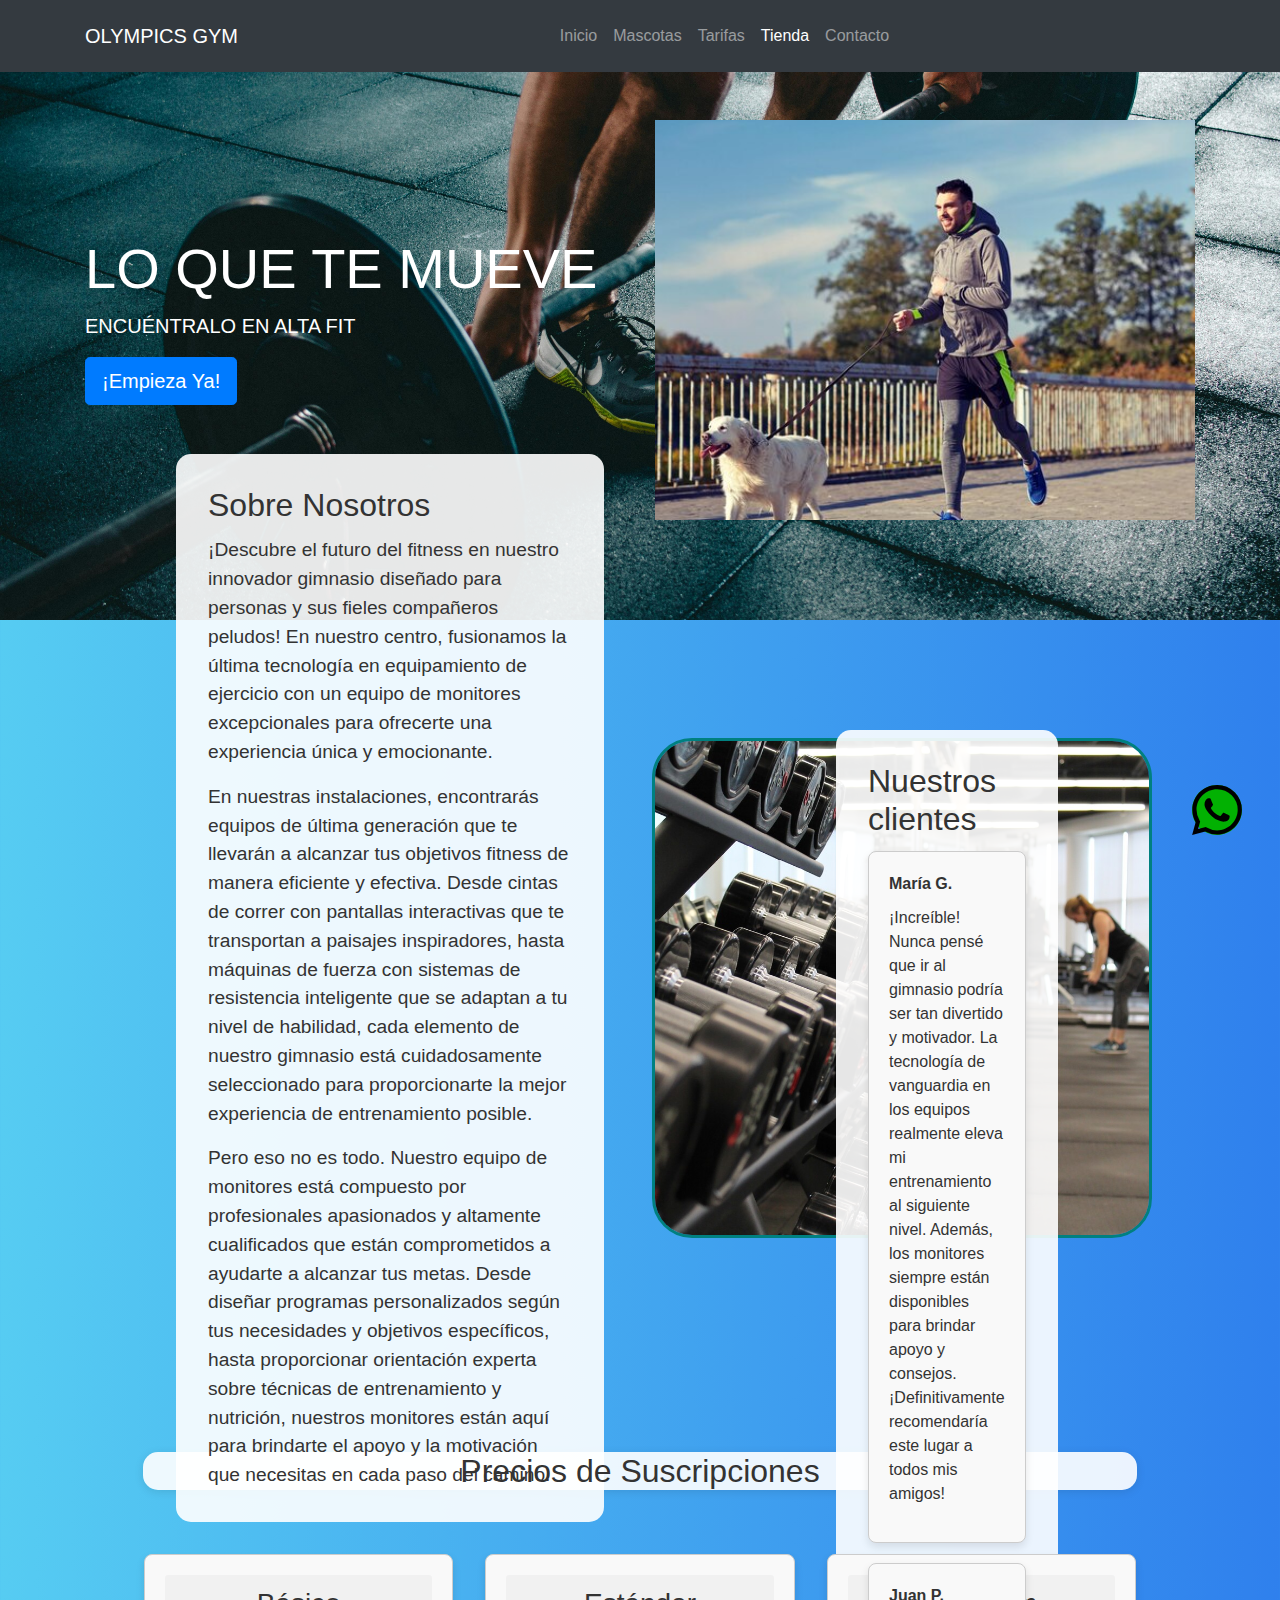
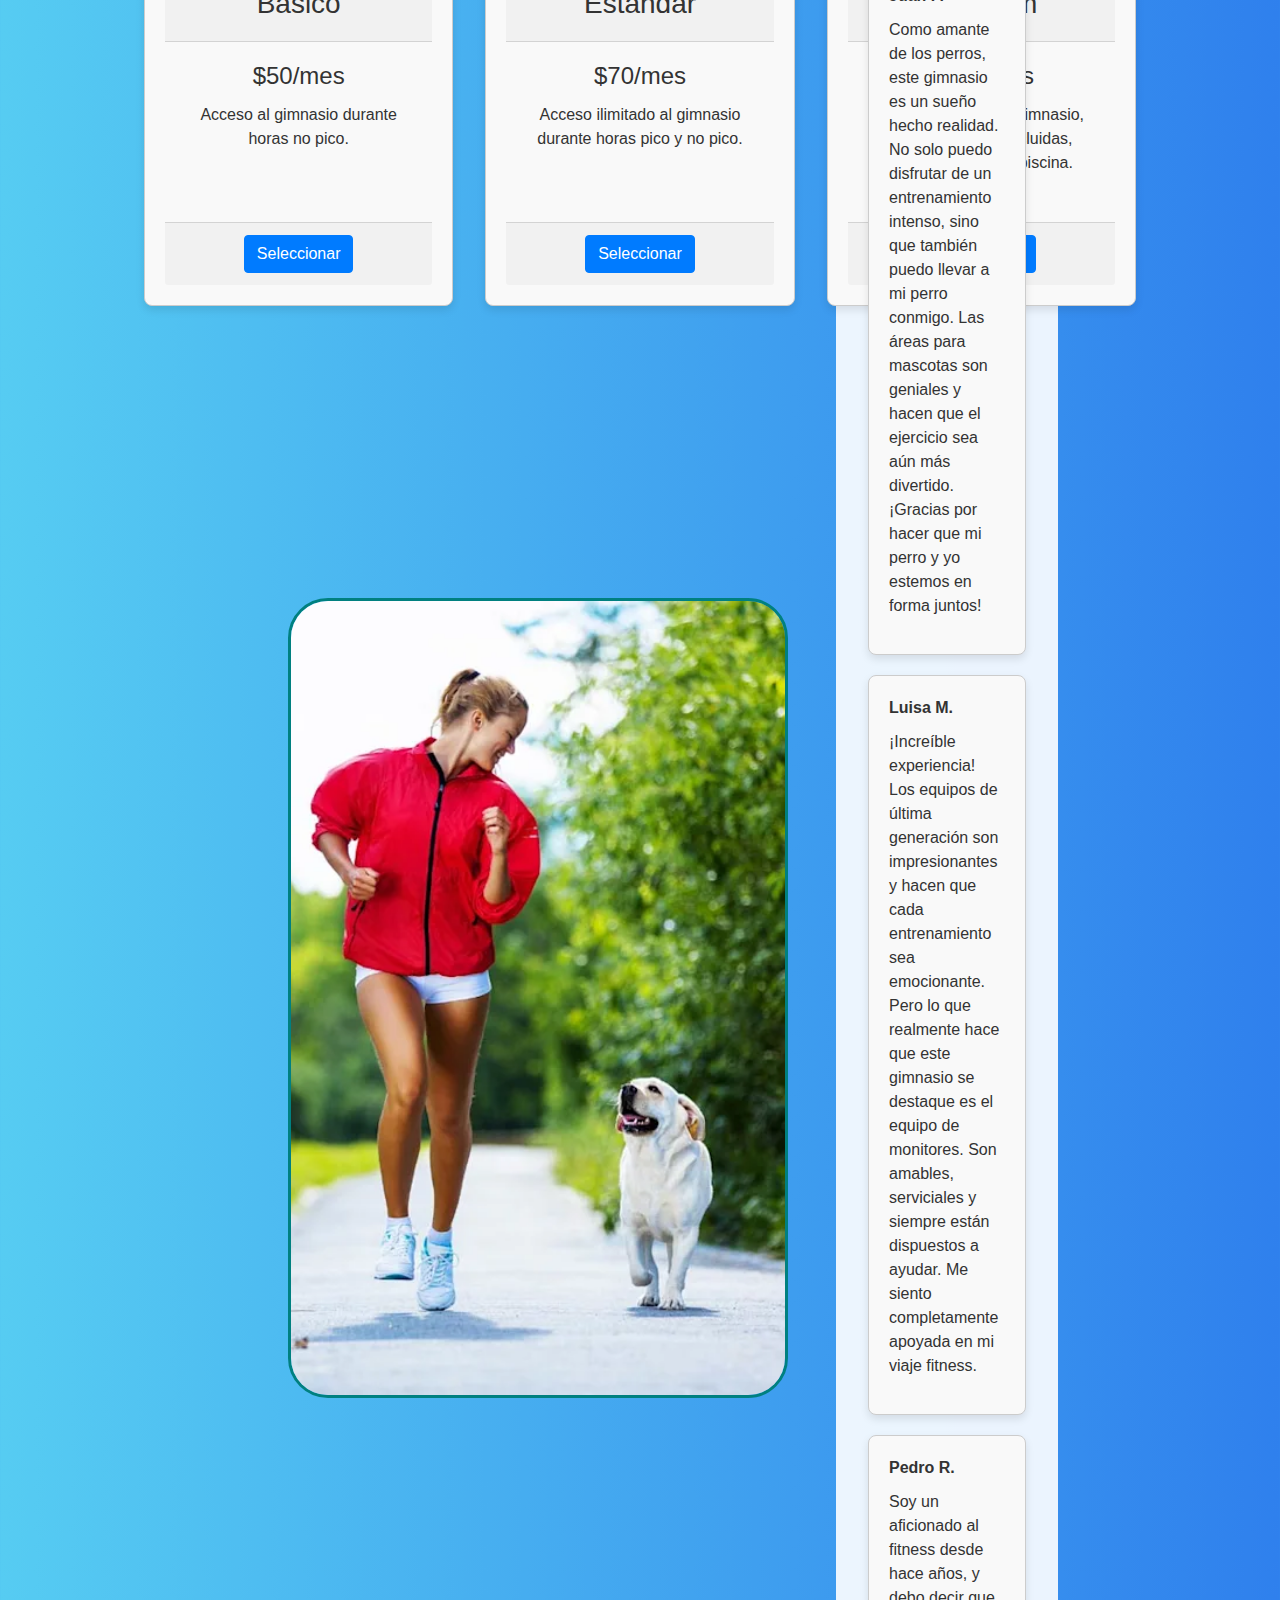
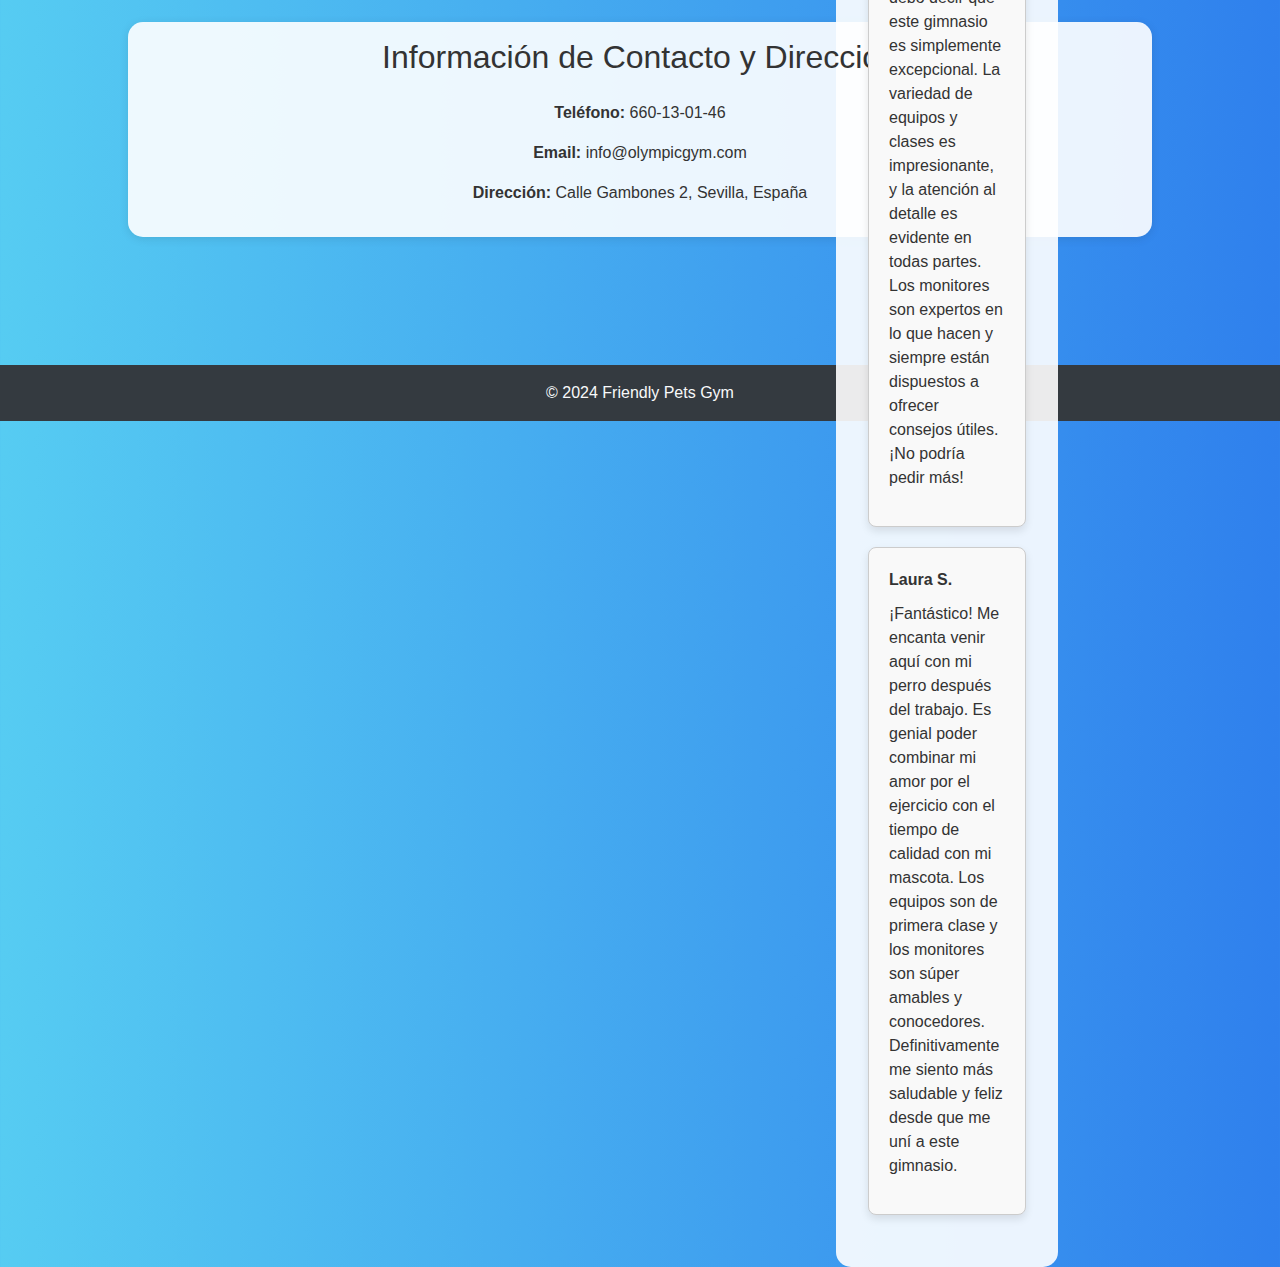
<file: Gym/index.html>
<!DOCTYPE html>
<html lang="es">

<head>
  <meta charset="UTF-8">
  <meta name="viewport" content="width=device-width, initial-scale=1.0">
  <title>Gimnasio Friendly Pets</title>
  <link rel="stylesheet" href="https://stackpath.bootstrapcdn.com/bootstrap/4.5.2/css/bootstrap.min.css">
  <link rel="stylesheet" href="./scss/style.css">
  <script src="https://code.jquery.com/jquery-3.5.1.slim.min.js"></script>
  <script src="https://cdn.jsdelivr.net/npm/@popperjs/core@2.4.3/dist/umd/popper.min.js"></script>
  <script src="https://stackpath.bootstrapcdn.com/bootstrap/4.5.2/js/bootstrap.min.js"></script>
  <link rel="shortcut icon" href="imagenes/favicon.ico" type="image/x-icon">

  <style>
    .card {
      border: 1px solid #ccc;
      border-radius: 8px;
      padding: 20px;
      margin-bottom: 20px;
      box-shadow: 0 4px 8px rgba(0, 0, 0, 0.1);
      background-color: #f9f9f9;
    }
    .name {
      font-weight: bold;
      margin-bottom: 10px;
    }
  </style>

</head>

<body>
  <nav class="navbar navbar-expand-lg navbar-dark bg-dark fixed-top custom-navbar">
    <div class="container">
      <a class="navbar-brand" href="index.html">OLYMPICS GYM</a>
      <button class="navbar-toggler" type="button" data-toggle="collapse" data-target="#navbarNav"
        aria-controls="navbarNav" aria-expanded="false" aria-label="Toggle navigation">
        <span class="navbar-toggler-icon"></span>
      </button>
      <div class="collapse navbar-collapse justify-content-center" id="navbarNav">
        <ul class="navbar-nav">
          <li class="nav-item ">
              <a class="nav-link" href="index.html">Inicio</a>
          </li>
          <li class="nav-item">
              <a class="nav-link" href="#">Mascotas</a>
          </li>
          <li class="nav-item">
              <a class="nav-link" href="tarifas.html">Tarifas</a>
          </li>
          <li class="nav-item active">
              <a class="nav-link" href="tienda.html">Tienda</a>
          </li>
          <li class="nav-item">
              <a class="nav-link" href="contacto.html">Contacto</a>
          </li>
      </ul>
      </div>
    </div>
  </nav>

  <header class="hero-section">
    <div class="container">
      <div class="row align-items-center">
        <div class="col-lg-6 text-center text-lg-left">
          <h1 class="display-4">LO QUE TE MUEVE</h1>
          <p class="lead">ENCUÉNTRALO EN ALTA FIT</p>
          <a href="tarifas-form.html" class="btn btn-primary btn-lg">¡Empieza Ya!</a>
        </div>
        <div class="col-lg-6 d-none d-lg-block">
          <div id="heroCarousel" class="carousel slide" data-ride="carousel">
            <div class="carousel-inner">
              <div class="carousel-item active">
                <img src="imagenes/foto1.jpg" alt="Foto 1">
              </div>
              <div class="carousel-item">
                <img src="imagenes/foto3.png" alt="Foto 2">
              </div>
              <div class="carousel-item">
                <img src="imagenes/foto2.png" alt="Foto 3">
              </div>
            </div>
          </div>
        </div>
      </div>
    </div>
  </header>

  <main>
    <div class="sticky-circle">
      <a href="contacto.html">
        <svg role="img" viewBox="0 0 24 24" xmlns="http://www.w3.org/2000/svg">
          <title>WhatsApp</title>
          <path
            d="M17.472 14.382c-.297-.149-1.758-.867-2.03-.967-.273-.099-.471-.148-.67.15-.197.297-.767.966-.94 1.164-.173.199-.347.223-.644.075-.297-.15-1.255-.463-2.39-1.475-.883-.788-1.48-1.761-1.653-2.059-.173-.297-.018-.458.13-.606.134-.133.298-.347.446-.52.149-.174.198-.298.298-.497.099-.198.05-.371-.025-.52-.075-.149-.669-1.612-.916-2.207-.242-.579-.487-.5-.669-.51-.173-.008-.371-.01-.57-.01-.198 0-.52.074-.792.372-.272.297-1.04 1.016-1.04 2.479 0 1.462 1.065 2.875 1.213 3.074.149.198 2.096 3.2 5.077 4.487.709.306 1.262.489 1.694.625.712.227 1.36.195 1.871.118.571-.085 1.758-.719 2.006-1.413.248-.694.248-1.289.173-1.413-.074-.124-.272-.198-.57-.347m-5.421 7.403h-.004a9.87 9.87 0 01-5.031-1.378l-.361-.214-3.741.982.998-3.648-.235-.374a9.86 9.86 0 01-1.51-5.26c.001-5.45 4.436-9.884 9.888-9.884 2.64 0 5.122 1.03 6.988 2.898a9.825 9.825 0 012.893 6.994c-.003 5.45-4.437 9.884-9.885 9.884m8.413-18.297A11.815 11.815 0 0012.05 0C5.495 0 .16 5.335.157 11.892c0 2.096.547 4.142 1.588 5.945L.057 24l6.305-1.654a11.882 11.882 0 005.683 1.448h.005c6.554 0 11.89-5.335 11.893-11.893a11.821 11.821 0 00-3.48-8.413Z" />
        </svg>
      </a>
    </div>

    <section>
      <div id="contenedor">
        <div class="texto">
          <h4 class="card-title title-size">Sobre Nosotros</h4>
          <p class="card-text card-text-font">
            ¡Descubre el futuro del fitness en nuestro innovador gimnasio diseñado para personas y sus fieles compañeros peludos! En nuestro centro, fusionamos la última tecnología en equipamiento de ejercicio con un equipo de monitores excepcionales para ofrecerte una experiencia única y emocionante.
          </p>
          <p class="card-text card-text-font">
            En nuestras instalaciones, encontrarás equipos de última generación que te llevarán a alcanzar tus objetivos fitness de manera eficiente y efectiva. Desde cintas de correr con pantallas interactivas que te transportan a paisajes inspiradores, hasta máquinas de fuerza con sistemas de resistencia inteligente que se adaptan a tu nivel de habilidad, cada elemento de nuestro gimnasio está cuidadosamente seleccionado para proporcionarte la mejor experiencia de entrenamiento posible.
          </p>
          <p class="card-text card-text-font">
            Pero eso no es todo. Nuestro equipo de monitores está compuesto por profesionales apasionados y altamente cualificados que están comprometidos a ayudarte a alcanzar tus metas. Desde diseñar programas personalizados según tus necesidades y objetivos específicos, hasta proporcionar orientación experta sobre técnicas de entrenamiento y nutrición, nuestros monitores están aquí para brindarte el apoyo y la motivación que necesitas en cada paso del camino.
          </p>
        </div>
        <div class="imagen">
          <img class="img1" src="imagenes/foto100.png" alt="">
        </div>
      </div>
    </section>
    
    <section>
      <div class="container mt-5">
        <h2 class="text-center mb-5 contact-form-container">Precios de Suscripciones</h2>
        <div class="row">

          <div class="col-md-4 p-3">
            <div class="card subscription-card text-center tamaño">
              <div class="card-header">
                <h3>Básico</h3>
              </div>
              <div class="card-body">
                <h4 class="card-title">$50/mes</h4>
                <p class="card-text">Acceso al gimnasio durante horas no pico.</p>
              </div>
              <div class="card-footer">
                <a href="tarifas.html" class="btn btn-primary">Seleccionar</a>
              </div>
            </div>
          </div>

          <div class="col-md-4 p-3">
            <div class="card subscription-card text-center tamaño">
              <div class="card-header">
                <h3>Estándar</h3>
              </div>
              <div class="card-body">
                <h4 class="card-title">$70/mes</h4>
                <p class="card-text">Acceso ilimitado al gimnasio durante horas pico y no pico.</p>
              </div>
              <div class="card-footer">
                <a href="tarifas.html" class="btn btn-primary">Seleccionar</a>
              </div>
            </div>
          </div>

          <div class="col-md-4 p-3">
            <div class="card subscription-card text-center tamaño">
              <div class="card-header">
                <h3>Premium</h3>
              </div>
              <div class="card-body">
                <h4 class="card-title">$100/mes</h4>
                <p class="card-text">Acceso ilimitado al gimnasio, clases grupales incluidas, acceso a sauna y piscina.
                </p>
              </div>
              <div class="card-footer">
                <a href="tarifas.html" class="btn btn-primary">Seleccionar</a>
              </div>
            </div>
          </div>
        </div>
      </div>
    </section>

    <section class="padding-top-bot">
      <div id="contenedor">
        <div class="imagen">
          <img class="img" src="imagenes/adobe-chica-perro-m.png" alt="">
        </div>
        <div class="texto">
          <h4 class="card-title title-size">Nuestros clientes</h4>
          <div class="card">
            <p class="name">María G.</p>
            <p>¡Increíble! Nunca pensé que ir al gimnasio podría ser tan divertido y motivador. La tecnología de vanguardia en los equipos realmente eleva mi entrenamiento al siguiente nivel. Además, los monitores siempre están disponibles para brindar apoyo y consejos. ¡Definitivamente recomendaría este lugar a todos mis amigos!</p>
          </div>
          
          <div class="card">
            <p class="name">Juan P.</p>
            <p>Como amante de los perros, este gimnasio es un sueño hecho realidad. No solo puedo disfrutar de un entrenamiento intenso, sino que también puedo llevar a mi perro conmigo. Las áreas para mascotas son geniales y hacen que el ejercicio sea aún más divertido. ¡Gracias por hacer que mi perro y yo estemos en forma juntos!</p>
          </div>
          
          <div class="card">
            <p class="name">Luisa M.</p>
            <p>¡Increíble experiencia! Los equipos de última generación son impresionantes y hacen que cada entrenamiento sea emocionante. Pero lo que realmente hace que este gimnasio se destaque es el equipo de monitores. Son amables, serviciales y siempre están dispuestos a ayudar. Me siento completamente apoyada en mi viaje fitness.</p>
          </div>
          
          <div class="card">
            <p class="name">Pedro R.</p>
            <p>Soy un aficionado al fitness desde hace años, y debo decir que este gimnasio es simplemente excepcional. La variedad de equipos y clases es impresionante, y la atención al detalle es evidente en todas partes. Los monitores son expertos en lo que hacen y siempre están dispuestos a ofrecer consejos útiles. ¡No podría pedir más!</p>
          </div>
          
          <div class="card">
            <p class="name">Laura S.</p>
            <p>¡Fantástico! Me encanta venir aquí con mi perro después del trabajo. Es genial poder combinar mi amor por el ejercicio con el tiempo de calidad con mi mascota. Los equipos son de primera clase y los monitores son súper amables y conocedores. Definitivamente me siento más saludable y feliz desde que me uní a este gimnasio.</p>
          </div>
        </div>
      </div>
    </section>

    <section>
      <div class="contact-form-container p-3 padding-top">
        <h2 class="text-center mb-4">Información de Contacto y Dirección</h2>
        <p class="text-center"><strong>Teléfono:</strong> 660-13-01-46</p>
        <p class="text-center"><strong>Email:</strong> info@olympicgym.com</p>
        <p class="text-center"><strong>Dirección:</strong> Calle Gambones 2, Sevilla, España</p>
      </div>
    </section>
  </main>

  <footer class="bg-dark text-light text-center py-3">
    &copy; 2024 Friendly Pets Gym
  </footer>

  <script src="https://code.jquery.com/jquery-3.5.1.slim.min.js"></script>
  <script src="https://cdn.jsdelivr.net/npm/@popperjs/core@2.9.3/dist/umd/popper.min.js"></script>
  <script src="https://stackpath.bootstrapcdn.com/bootstrap/4.5.2/js/bootstrap.min.js"></script>
</body>

</html>
</file>
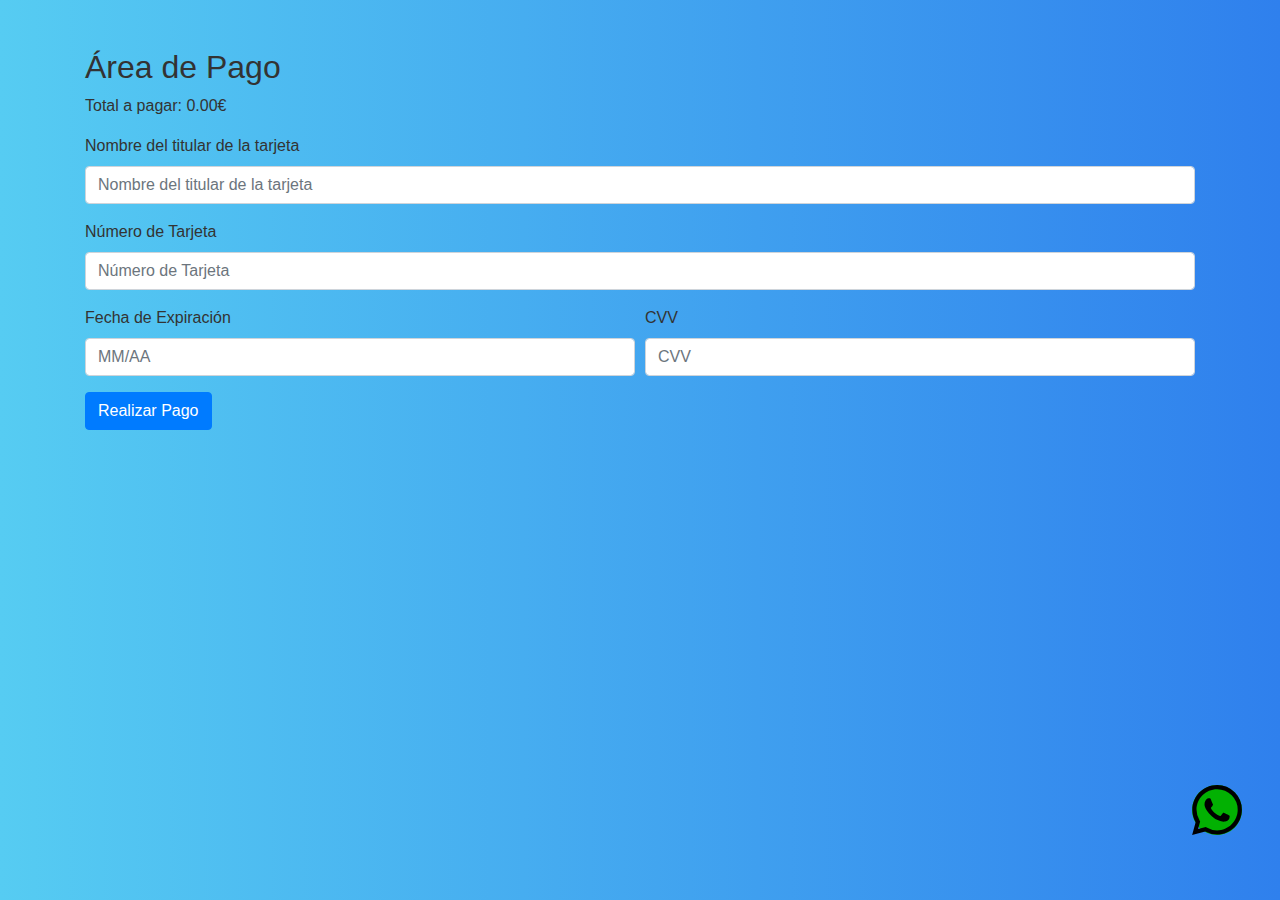
<file: Gym/areaPago.html>
<!DOCTYPE html>
<html lang="en">

<head>
    <meta charset="UTF-8">
    <meta name="viewport" content="width=device-width, initial-scale=1.0">
    <title>Área de Pago</title>
    <link rel="stylesheet" href="https://maxcdn.bootstrapcdn.com/bootstrap/4.5.2/css/bootstrap.min.css">
    <link rel="stylesheet" href="https://stackpath.bootstrapcdn.com/bootstrap/4.5.2/css/bootstrap.min.css">
  <link rel="stylesheet" href="./scss/style.css">
  <script src="https://code.jquery.com/jquery-3.5.1.slim.min.js"></script>
  <script src="https://cdn.jsdelivr.net/npm/@popperjs/core@2.4.3/dist/umd/popper.min.js"></script>
  <script src="https://stackpath.bootstrapcdn.com/bootstrap/4.5.2/js/bootstrap.min.js"></script>
  <link rel="shortcut icon" href="imagenes/favicon.ico" type="image/x-icon">
</head>

<body>

    <div class="sticky-circle">
        <a href="contacto.html">
          <svg role="img" viewBox="0 0 24 24" xmlns="http://www.w3.org/2000/svg">
            <title>WhatsApp</title>
            <path
              d="M17.472 14.382c-.297-.149-1.758-.867-2.03-.967-.273-.099-.471-.148-.67.15-.197.297-.767.966-.94 1.164-.173.199-.347.223-.644.075-.297-.15-1.255-.463-2.39-1.475-.883-.788-1.48-1.761-1.653-2.059-.173-.297-.018-.458.13-.606.134-.133.298-.347.446-.52.149-.174.198-.298.298-.497.099-.198.05-.371-.025-.52-.075-.149-.669-1.612-.916-2.207-.242-.579-.487-.5-.669-.51-.173-.008-.371-.01-.57-.01-.198 0-.52.074-.792.372-.272.297-1.04 1.016-1.04 2.479 0 1.462 1.065 2.875 1.213 3.074.149.198 2.096 3.2 5.077 4.487.709.306 1.262.489 1.694.625.712.227 1.36.195 1.871.118.571-.085 1.758-.719 2.006-1.413.248-.694.248-1.289.173-1.413-.074-.124-.272-.198-.57-.347m-5.421 7.403h-.004a9.87 9.87 0 01-5.031-1.378l-.361-.214-3.741.982.998-3.648-.235-.374a9.86 9.86 0 01-1.51-5.26c.001-5.45 4.436-9.884 9.888-9.884 2.64 0 5.122 1.03 6.988 2.898a9.825 9.825 0 012.893 6.994c-.003 5.45-4.437 9.884-9.885 9.884m8.413-18.297A11.815 11.815 0 0012.05 0C5.495 0 .16 5.335.157 11.892c0 2.096.547 4.142 1.588 5.945L.057 24l6.305-1.654a11.882 11.882 0 005.683 1.448h.005c6.554 0 11.89-5.335 11.893-11.893a11.821 11.821 0 00-3.48-8.413Z" />
          </svg>
        </a>
      </div>

    <!-- Contenido del Área de Pago -->
    <div class="container mt-5">
        <h2>Área de Pago</h2>
        <ul id="carrito-list" class="list-group">
            <!-- La lista de productos en el carrito se mostrará aquí -->
        </ul>
        <p>Total a pagar: <span id="total">0.00</span>€</p>
        <!-- Formulario de Pago -->
        <form>
            <div class="form-group">
                <label for="nombre">Nombre del titular de la tarjeta</label>
                <input type="text" class="form-control" id="nombre" placeholder="Nombre del titular de la tarjeta"
                    required>
            </div>

            <div class="form-group">
                <label for="tarjeta">Número de Tarjeta</label>
                <input type="text" class="form-control" id="tarjeta" placeholder="Número de Tarjeta" required>
            </div>

            <div class="form-row">
                <div class="form-group col-md-6">
                    <label for="expiracion">Fecha de Expiración</label>
                    <input type="text" class="form-control" id="expiracion" placeholder="MM/AA" required>
                </div>
                <div class="form-group col-md-6">
                    <label for="cvv">CVV</label>
                    <input type="text" class="form-control" id="cvv" placeholder="CVV" required>
                </div>
            </div>

            <button class="btn btn-primary" onclick="realizarPago()">Realizar Pago</button>
        </form>
    </div>

    <script>
        // Función para obtener el carrito del localStorage
        function obtenerCarritoLocalStorage() {
            return JSON.parse(localStorage.getItem('carrito')) || [];
        }

        // Función para mostrar el carrito en la página de pago
        function mostrarCarritoEnPago() {
            var carritoList = document.getElementById('carrito-list');
            var totalElement = document.getElementById('total');

            // Obtén el carrito del localStorage
            var carrito = obtenerCarritoLocalStorage();

            // Inicializa el total
            var total = 0;

            // Limpia la lista de productos en el carrito
            carritoList.innerHTML = '';

            // Muestra cada producto en el carrito
            carrito.forEach(function (item) {
                var listItem = document.createElement('li');
                listItem.className = 'list-group-item';
                listItem.textContent = item.producto + ' - ' + item.precio.toFixed(2) + '€';
                carritoList.appendChild(listItem);

                // Actualiza el total
                total += item.precio;
            });

            // Muestra el total en la página
            totalElement.textContent = total.toFixed(2);
        }

        // Esta función simularía la acción de realizar un pago
        function realizarPago() {
            alert('Pago realizado con éxito. Gracias por su compra.');
            localStorage.setItem('carrito', JSON.stringify([]));
            // Puedes agregar aquí la lógica necesaria para procesar el pago
            // y reiniciar el carrito, por ejemplo, redireccionando a la página de inicio.
        }

        // Llama a la función de mostrarCarritoEnPago al cargar la página para mostrar el carrito actual
        window.onload = function () {
            mostrarCarritoEnPago();
        };
    </script>
    <!-- Enlace a Bootstrap JS y Popper.js (necesarios para los componentes interactivos de Bootstrap) -->
    <script src="https://code.jquery.com/jquery-3.3.1.slim.min.js"></script>
    <script src="https://cdnjs.cloudflare.com/ajax/libs/popper.js/1.14.7/umd/popper.min.js"></script>
    <script src="https://stackpath.bootstrapcdn.com/bootstrap/4.3.1/js/bootstrap.min.js"></script>


</body>

</html>
</file>
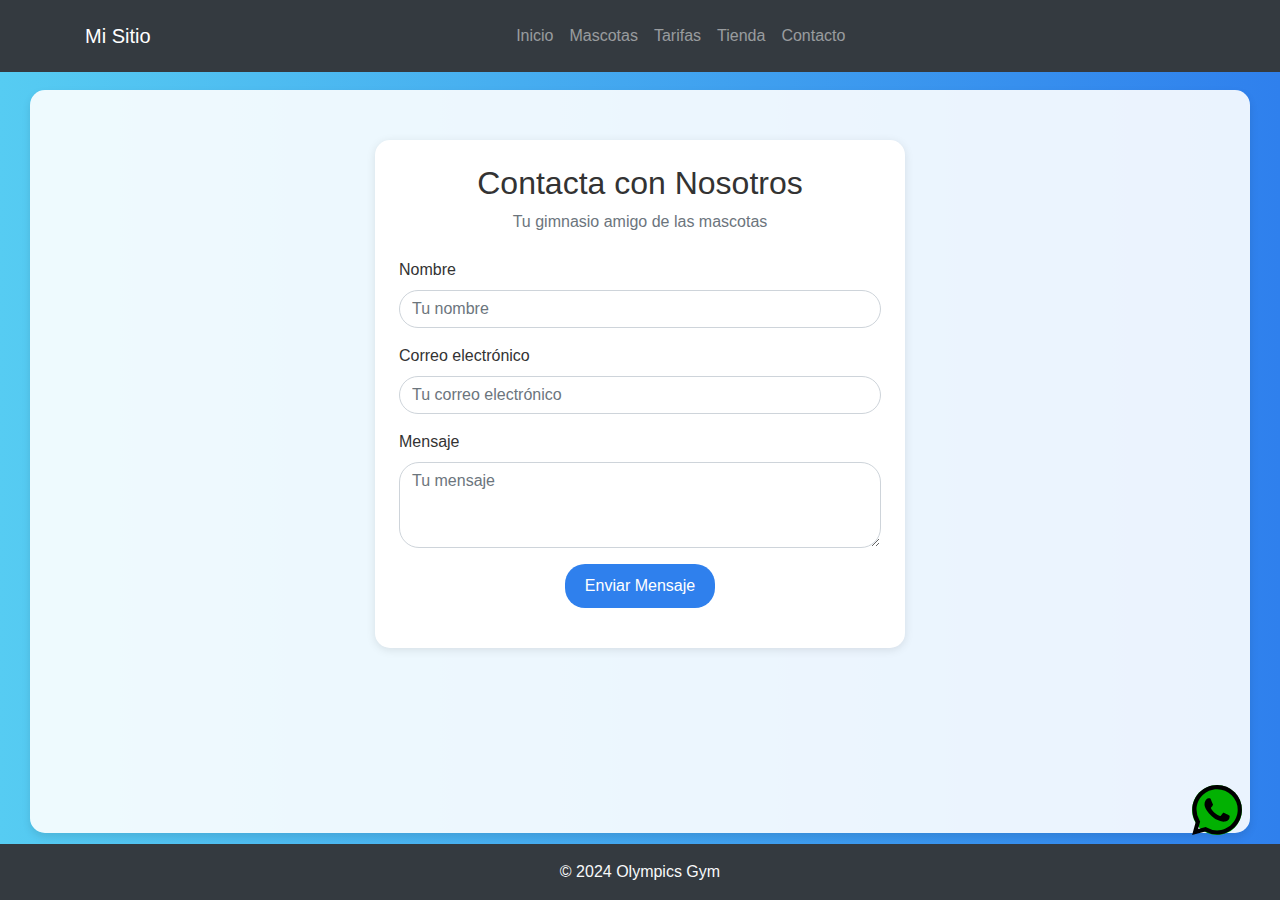
<file: Gym/contacto.html>
/CONTACTO
<!DOCTYPE html>
<html lang="es">

<head>
    <meta charset="UTF-8">
    <meta name="viewport" content="width=device-width, initial-scale=1.0">
    <title>Contacto - Gimnasio Pet Friendly</title>
    <link href="https://stackpath.bootstrapcdn.com/bootstrap/4.5.2/css/bootstrap.min.css" rel="stylesheet">
    <link href="https://cdnjs.cloudflare.com/ajax/libs/font-awesome/5.15.1/css/all.min.css" rel="stylesheet">
    <link rel="stylesheet" href="https://stackpath.bootstrapcdn.com/bootstrap/4.5.2/css/bootstrap.min.css">
    <link rel="stylesheet" href="./scss/style.css">
    <script src="https://code.jquery.com/jquery-3.5.1.slim.min.js"></script>
    <script src="https://cdn.jsdelivr.net/npm/@popperjs/core@2.4.3/dist/umd/popper.min.js"></script>
    <script src="https://stackpath.bootstrapcdn.com/bootstrap/4.5.2/js/bootstrap.min.js"></script>
    <link rel="shortcut icon" href="imagenes/favicon.ico" type="image/x-icon">    <style>
        /* Estilos adicionales aquí */
        body {
            background: linear-gradient(to right, #56CCF2, #2F80ED);
            color: #333;
            font-family: 'Arial', sans-serif;
            margin-top: 20px;
        }

        .contact-section {
            background-color: rgba(255, 255, 255, 0.9);
            border-radius: 15px;
            padding: 50px;
            /* Ajusta este valor según la altura de tu navbar */
            box-shadow: 0 4px 8px rgba(0, 0, 0, 0.1);
            margin-top: 46px;
            margin-bottom: 30px;
            margin-left: 30px;
            margin-right: 30px;
            height: 743px;
        }

        .contact-form-container {
            background: #fff;
            border-radius: 15px;
            box-shadow: 0 2px 10px rgba(0, 0, 0, 0.1);
        }

        h2 {
            color: #333;
        }

        .form-control {
            border-radius: 20px;
        }

        .btn-primary {
            border-radius: 20px;
            background-color: #2F80ED;
            border: none;
            padding: 10px 20px;
        }

        .btn-primary:hover {
            background-color: #56CCF2;
        }
    </style>
</head>

<body>

    <div class="sticky-circle">
        <a href="contacto.html">
          <svg role="img" viewBox="0 0 24 24" xmlns="http://www.w3.org/2000/svg">
            <title>WhatsApp</title>
            <path
              d="M17.472 14.382c-.297-.149-1.758-.867-2.03-.967-.273-.099-.471-.148-.67.15-.197.297-.767.966-.94 1.164-.173.199-.347.223-.644.075-.297-.15-1.255-.463-2.39-1.475-.883-.788-1.48-1.761-1.653-2.059-.173-.297-.018-.458.13-.606.134-.133.298-.347.446-.52.149-.174.198-.298.298-.497.099-.198.05-.371-.025-.52-.075-.149-.669-1.612-.916-2.207-.242-.579-.487-.5-.669-.51-.173-.008-.371-.01-.57-.01-.198 0-.52.074-.792.372-.272.297-1.04 1.016-1.04 2.479 0 1.462 1.065 2.875 1.213 3.074.149.198 2.096 3.2 5.077 4.487.709.306 1.262.489 1.694.625.712.227 1.36.195 1.871.118.571-.085 1.758-.719 2.006-1.413.248-.694.248-1.289.173-1.413-.074-.124-.272-.198-.57-.347m-5.421 7.403h-.004a9.87 9.87 0 01-5.031-1.378l-.361-.214-3.741.982.998-3.648-.235-.374a9.86 9.86 0 01-1.51-5.26c.001-5.45 4.436-9.884 9.888-9.884 2.64 0 5.122 1.03 6.988 2.898a9.825 9.825 0 012.893 6.994c-.003 5.45-4.437 9.884-9.885 9.884m8.413-18.297A11.815 11.815 0 0012.05 0C5.495 0 .16 5.335.157 11.892c0 2.096.547 4.142 1.588 5.945L.057 24l6.305-1.654a11.882 11.882 0 005.683 1.448h.005c6.554 0 11.89-5.335 11.893-11.893a11.821 11.821 0 00-3.48-8.413Z" />
          </svg>
        </a>
      </div>

    <nav class="navbar navbar-expand-lg navbar-dark bg-dark fixed-top custom-navbar">
        <div class="container">
            <a class="navbar-brand" href="index.html">Mi Sitio</a>
            <button class="navbar-toggler" type="button" data-toggle="collapse" data-target="#navbarNav"
                aria-controls="navbarNav" aria-expanded="false" aria-label="Toggle navigation">
                <span class="navbar-toggler-icon"></span>
            </button>
            <div class="collapse navbar-collapse justify-content-center" id="navbarNav">
                <ul class="navbar-nav">
                    <li class="nav-item">
                        <a class="nav-link" href="index.html">Inicio</a>
                    </li>
                    <li class="nav-item">
                        <a class="nav-link" href="#">Mascotas</a>
                    </li>
                    <li class="nav-item">
                        <a class="nav-link" href="tarifas.html">Tarifas</a>
                    </li>
                    <li class="nav-item">
                        <a class="nav-link" href="tienda.html">Tienda</a>
                    </li>
                    <li class="nav-item">
                        <a class="nav-link" href="contacto.html">Contacto</a>
                    </li>
                </ul>
            </div>
        </div>
    </nav>

    <div class="contact-section">
        <div class="container">
            <div class="row justify-content-center">
                <div class="col-lg-6"> <!-- Cambiamos a 'col-lg-6' para hacer el formulario más estrecho -->
                    <div class="contact-form-container p-4">
                        <h2 class="text-center">Contacta con Nosotros</h2>
                        <p class="text-center text-muted mb-4">Tu gimnasio amigo de las mascotas</p>
                        <form>
                            <!-- Formulario aquí -->
                            <div class="form-group">
                                <label for="name">Nombre</label>
                                <input type="text" class="form-control" id="name" placeholder="Tu nombre">
                            </div>
                            <div class="form-group">
                                <label for="email">Correo electrónico</label>
                                <input type="email" class="form-control" id="email" placeholder="Tu correo electrónico">
                            </div>
                            <div class="form-group">
                                <label for="message">Mensaje</label>
                                <textarea class="form-control" id="message" rows="3"
                                    placeholder="Tu mensaje"></textarea>
                            </div>
                            <div class="text-center">
                                <button type="submit" class="btn btn-primary">Enviar Mensaje</button>
                            </div>
                        </form>
                    </div>
                </div>
            </div>
        </div>
    </div>

    <footer class="bg-dark text-light text-center py-3" style="position: fixed; bottom: 0; width: 100%;">
        &copy; 2024 Olympics Gym
    </footer>
</body>

</html>
</file>
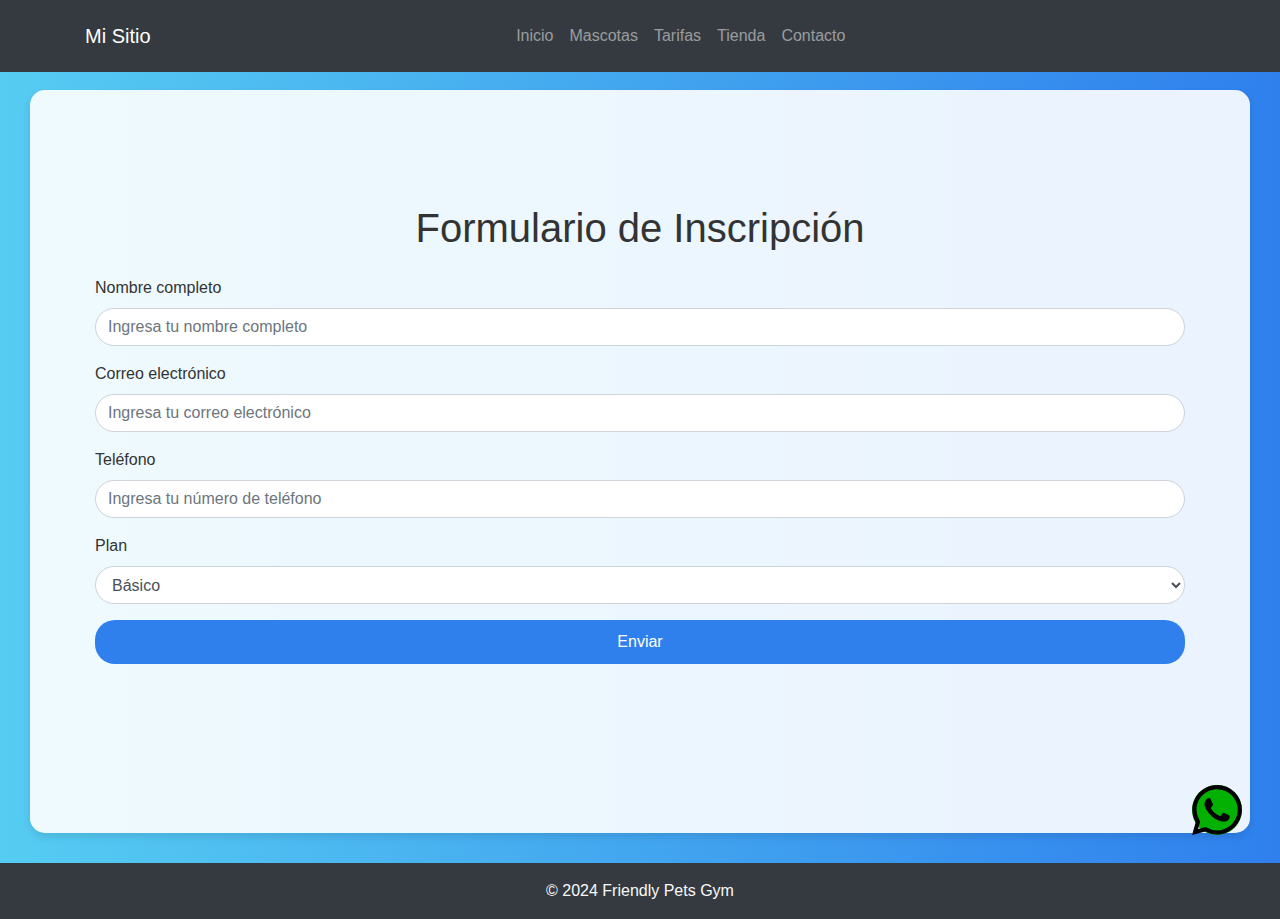
<file: Gym/tarifas-form.html>
<!DOCTYPE html>
<html lang="en">

<head>
    <meta charset="UTF-8">
    <meta name="viewport" content="width=device-width, initial-scale=1.0">
    <title>Inscripción</title>
    <!-- Bootstrap CSS -->
    <link href="https://stackpath.bootstrapcdn.com/bootstrap/4.5.2/css/bootstrap.min.css" rel="stylesheet">
    <link rel="stylesheet" href="https://stackpath.bootstrapcdn.com/bootstrap/4.5.2/css/bootstrap.min.css">
  <link rel="stylesheet" href="./scss/style.css">
  <script src="https://code.jquery.com/jquery-3.5.1.slim.min.js"></script>
  <script src="https://cdn.jsdelivr.net/npm/@popperjs/core@2.4.3/dist/umd/popper.min.js"></script>
  <script src="https://stackpath.bootstrapcdn.com/bootstrap/4.5.2/js/bootstrap.min.js"></script>
  <link rel="shortcut icon" href="imagenes/favicon.ico" type="image/x-icon">
  
    <style>
        /* Estilos adicionales aquí */
        body {
            background: linear-gradient(to right, #56CCF2, #2F80ED);
            color: #333;
            font-family: 'Arial', sans-serif;
            margin-top: 20px;
        }

        .contact-section {
            background-color: rgba(255, 255, 255, 0.9);
            border-radius: 15px;
            padding: 50px;
            /* Ajusta este valor según la altura de tu navbar */
            box-shadow: 0 4px 8px rgba(0, 0, 0, 0.1);
            margin-top: 90px;
            margin-bottom: 30px;
            margin-left: 30px;
            margin-right: 30px;
            height: 743px;
        }

        .contact-form-container {
            background: #fff;
            border-radius: 15px;
            box-shadow: 0 2px 10px rgba(0, 0, 0, 0.1);
        }

        h2 {
            color: #333;
        }

        .form-control {
            border-radius: 20px;
        }

        .btn-primary {
            border-radius: 20px;
            background-color: #2F80ED;
            border: none;
            padding: 10px 20px;
        }

        .btn-primary:hover {
            background-color: #56CCF2;
        }
    </style>
</head>

<body>

    <div class="sticky-circle">
        <a href="contacto.html">
          <svg role="img" viewBox="0 0 24 24" xmlns="http://www.w3.org/2000/svg">
            <title>WhatsApp</title>
            <path
              d="M17.472 14.382c-.297-.149-1.758-.867-2.03-.967-.273-.099-.471-.148-.67.15-.197.297-.767.966-.94 1.164-.173.199-.347.223-.644.075-.297-.15-1.255-.463-2.39-1.475-.883-.788-1.48-1.761-1.653-2.059-.173-.297-.018-.458.13-.606.134-.133.298-.347.446-.52.149-.174.198-.298.298-.497.099-.198.05-.371-.025-.52-.075-.149-.669-1.612-.916-2.207-.242-.579-.487-.5-.669-.51-.173-.008-.371-.01-.57-.01-.198 0-.52.074-.792.372-.272.297-1.04 1.016-1.04 2.479 0 1.462 1.065 2.875 1.213 3.074.149.198 2.096 3.2 5.077 4.487.709.306 1.262.489 1.694.625.712.227 1.36.195 1.871.118.571-.085 1.758-.719 2.006-1.413.248-.694.248-1.289.173-1.413-.074-.124-.272-.198-.57-.347m-5.421 7.403h-.004a9.87 9.87 0 01-5.031-1.378l-.361-.214-3.741.982.998-3.648-.235-.374a9.86 9.86 0 01-1.51-5.26c.001-5.45 4.436-9.884 9.888-9.884 2.64 0 5.122 1.03 6.988 2.898a9.825 9.825 0 012.893 6.994c-.003 5.45-4.437 9.884-9.885 9.884m8.413-18.297A11.815 11.815 0 0012.05 0C5.495 0 .16 5.335.157 11.892c0 2.096.547 4.142 1.588 5.945L.057 24l6.305-1.654a11.882 11.882 0 005.683 1.448h.005c6.554 0 11.89-5.335 11.893-11.893a11.821 11.821 0 00-3.48-8.413Z" />
          </svg>
        </a>
      </div>

    <nav class="navbar navbar-expand-lg navbar-dark bg-dark fixed-top custom-navbar">
        <div class="container">
            <a class="navbar-brand" href="index.html">Mi Sitio</a>
            <button class="navbar-toggler" type="button" data-toggle="collapse" data-target="#navbarNav"
                aria-controls="navbarNav" aria-expanded="false" aria-label="Toggle navigation">
                <span class="navbar-toggler-icon"></span>
            </button>
            <div class="collapse navbar-collapse justify-content-center" id="navbarNav">
                <ul class="navbar-nav">
                    <li class="nav-item">
                        <a class="nav-link" href="index.html">Inicio</a>
                    </li>
                    <li class="nav-item">
                        <a class="nav-link" href="#">Mascotas</a>
                    </li>
                    <li class="nav-item">
                        <a class="nav-link" href="tarifas.html">Tarifas</a>
                    </li>
                    <li class="nav-item">
                        <a class="nav-link" href="tienda.html">Tienda</a>
                    </li>
                    <li class="nav-item">
                        <a class="nav-link" href="contacto.html">Contacto</a>
                    </li>
                </ul>
            </div>
        </div>
    </nav>

    <div class="contact-section">
        <div class="container">
            <div class="row justify-content-center">
                <div class="container mt-3"> <!-- Aquí he agregado la clase mt-3 -->
                    <h1 class="mt-5 mb-4 text-center">Formulario de Inscripción</h1>
                    <form>
                        <div class="form-group">
                            <label for="nombre">Nombre completo</label>
                            <input type="text" class="form-control" id="nombre"
                                placeholder="Ingresa tu nombre completo">
                        </div>
                        <div class="form-group">
                            <label for="email">Correo electrónico</label>
                            <input type="email" class="form-control" id="email"
                                placeholder="Ingresa tu correo electrónico">
                        </div>
                        <div class="form-group">
                            <label for="telefono">Teléfono</label>
                            <input type="tel" class="form-control" id="telefono"
                                placeholder="Ingresa tu número de teléfono">
                        </div>
                        <div class="form-group">
                            <label for="plan">Plan</label>
                            <select class="form-control" id="plan">
                                <option value="Basico">Básico</option>
                                <option value="Estandar">Estándar</option>
                                <option value="Premium">Premium</option>
                            </select>
                        </div>
                        <button type="submit" class="btn btn-primary btn-block">Enviar</button>
                    </form>
                </div>
            </div>
        </div>
    </div>

    <footer class="bg-dark text-light text-center py-3" style="position: relative; bottom: 0; width: 100%;">
        &copy; 2024 Friendly Pets Gym
    </footer>

    <!-- Bootstrap JS (optional) -->
    <script src="https://code.jquery.com/jquery-3.5.1.slim.min.js"></script>
    <script src="https://cdn.jsdelivr.net/npm/@popperjs/core@2.5.4/dist/umd/popper.min.js"></script>
    <script src="https://stackpath.bootstrapcdn.com/bootstrap/4.5.2/js/bootstrap.min.js"></script>
</body>

</html>
</file>
<file: Gym/scss/style.css>
@charset "UTF-8";
body {
  font-family: "Arial", sans-serif;
}

/* Estilos adicionales aquí */

body {
  background: linear-gradient(to right, #56CCF2, #2F80ED);
  color: #333;
  font-family: 'Arial', sans-serif;
  margin-top: 20px;
}

.contact-section {
  background-color: rgba(255, 255, 255, 0.9);
  border-radius: 15px;
  padding: 50px;
  /* Ajusta este valor según la altura de tu navbar */
  box-shadow: 0 4px 8px rgba(0, 0, 0, 0.1);
  margin-top: 90px;
  margin-bottom: 30px;
  margin-left: 30px;
  margin-right: 30px;
  height: 743px;
}

.contact-form-container {
  background-color: rgba(255, 255, 255, 0.9);
  border-radius: 15px;
  box-shadow: 0 2px 10px rgba(0, 0, 0, 0.1);
}

.hero-section {
  background: url("../imagenes/fondo.png") no-repeat center center;
  background-size: cover;
  padding: 100px 0;
  color: white;
}

.sticky-circle {
  width: 50px;
  height: 50px;
  background-color: rgb(2, 177, 2);
  border-radius: 50%;
  position: fixed;
  top: 90%;
  right: 3%;
  transform: translateY(-50%);
  z-index: 9999;
}

/* Personalización de la barra de navegación */
.custom-navbar {
  padding-top: 1rem;
  padding-bottom: 1rem;
  transition: all 0.4s;
}

.carousel-item {
  transition: transform 0.5s ease;
}

.carousel-item.active {
  transform: scale(1.1);
}

.hero-section {
  background-color: #f8f9fa;
  padding: 100px 0;
}

.carousel-item {
  height: 400px; /* ajustar altura según sea necesario */
}

.carousel-item img {
  -o-object-fit: cover;
     object-fit: cover;
  height: 100%;
  width: 100%;
}

/* Añadir estilos personalizados aquí */
.header-title {
  font-size: 3rem;
  /* Ajustar según el diseño */
  color: #000;
  /* Ajustar el color según el diseño */
}

.header-subtitle {
  font-size: 1.5rem;
  /* Ajustar según el diseño */
  color: #666;
  /* Ajustar el color según el diseño */
}

section {
  padding: 40px;
}

.img {
  border-radius: 40px;
  border: 3px solid teal;
  width: 500px;
  height: 800px;
  object-fit: cover;
}

.img1 {
  border-radius: 40px;
  border: 3px solid teal;
  width: 500px;
  height: 500px;
  object-fit: cover;
}

/* tamaño fijo precios de las subscripciones */

.tamaño {
  height: 22em;
}

.tamaño:hover {
  transform: scale(1.05);
}

.padding {
  padding: 8em;
}

#contenedor {
  display: flex;
  flex-direction: row;
  justify-content: space-between;
  align-items: center;
  width: 100%;
  height: 20em;
  margin-top: 5em;
}

.texto {
  width: 70%;
  background-color: rgba(255, 255, 255, 0.9);
  border-radius: 15px;
  padding: 2em;
  margin: 3em;
}

.fondo {
  background-color: rgba(255, 255, 255, 0.9);
}

.card-text-font {
  font-size: 1.2em;
}

.max-height {
  max-height: 20em;
}

.title-size {
  font-size: 2em;
}

section {
  padding: 8em;
}

.padding-top-bot {
  margin: 10em;
}

.padding-top{
  margin-top: 3em;
}
</file>
